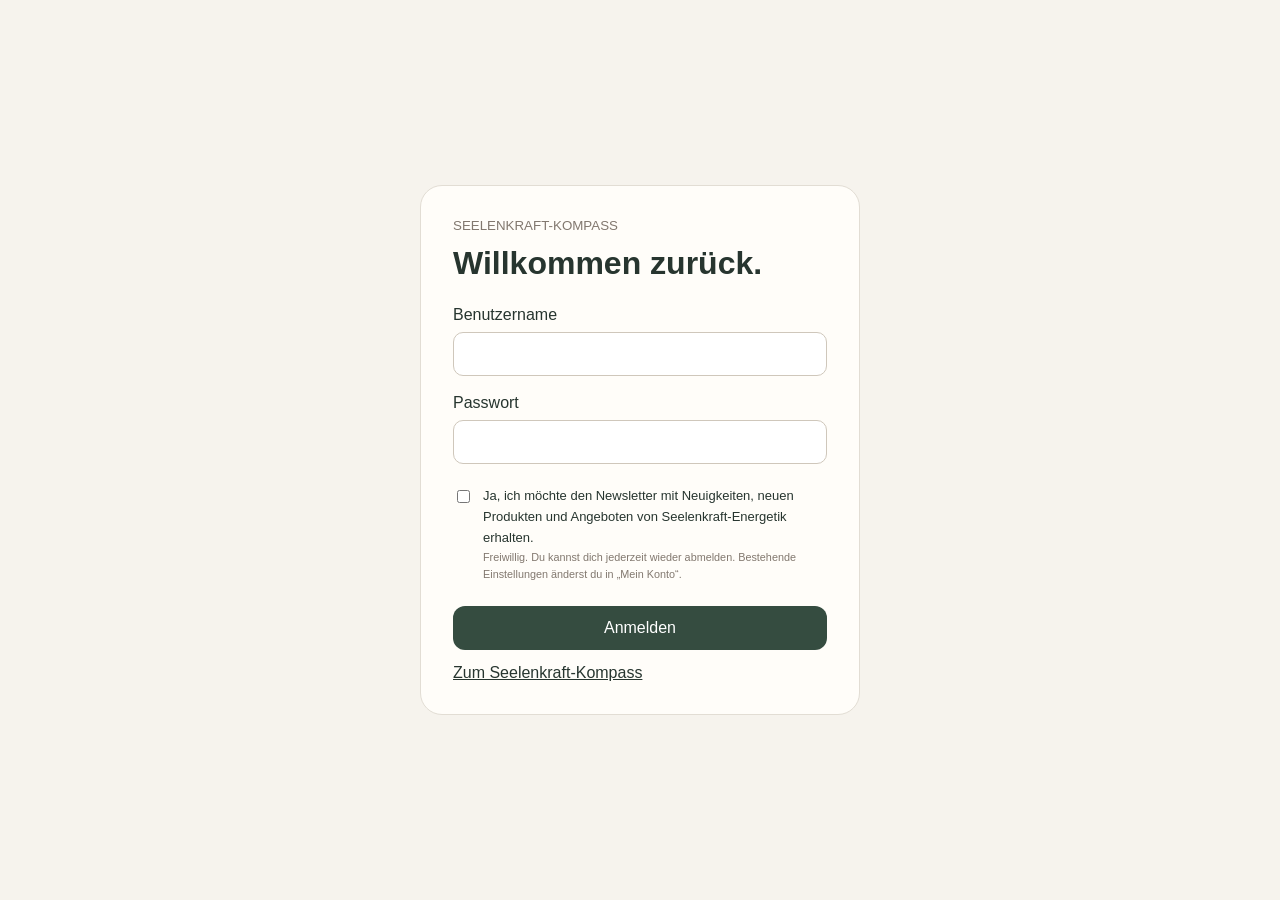
<file: login.html>
<!DOCTYPE html><html lang="de"><head><meta charset="UTF-8"><meta name="viewport" content="width=device-width,initial-scale=1"><title>Anmelden | Seelenkraft-Kompass</title>
<style>*{box-sizing:border-box}body{margin:0;background:#f6f3ed;color:#27352f;font-family:Arial,sans-serif;min-height:100vh;display:grid;place-items:center;padding:24px}main{width:100%;max-width:440px;background:#fffdf9;padding:32px;border:1px solid #e2ddd4;border-radius:22px}h1{margin:12px 0 24px}label.field{display:block;margin:18px 0}input:not([type=checkbox]){display:block;width:100%;margin-top:8px;padding:12px;border:1px solid #cfc7bb;border-radius:10px;font:inherit}button{width:100%;padding:13px;border:0;border-radius:12px;background:#354c40;color:white;font:inherit;cursor:pointer}.newsletter{display:flex;align-items:flex-start;gap:10px;margin:22px 0;font-size:13px;line-height:1.6}.newsletter input{flex-shrink:0;margin-top:4px;accent-color:#354c40}small{display:block;color:#82786f}a{color:inherit}#loginMessage{line-height:1.6;font-size:14px}</style></head><body><main><small>SEELENKRAFT-KOMPASS</small><h1>Willkommen zurück.</h1>
<form id="loginForm"><label class="field">Benutzername<input id="username" autocomplete="username" required></label><label class="field">Passwort<input id="password" type="password" autocomplete="current-password" required></label>
<label class="newsletter"><input id="newsletterAccepted" type="checkbox"><span>Ja, ich möchte den Newsletter mit Neuigkeiten, neuen Produkten und Angeboten von Seelenkraft-Energetik erhalten.<small>Freiwillig. Du kannst dich jederzeit wieder abmelden. Bestehende Einstellungen änderst du in „Mein Konto“.</small></span></label>
<button id="loginButton" type="submit">Anmelden</button><p id="loginMessage" role="status" aria-live="polite"></p></form><a href="index.html">Zum Seelenkraft-Kompass</a></main><script src="js/login-newsletter.js"></script></body></html>
</file>
